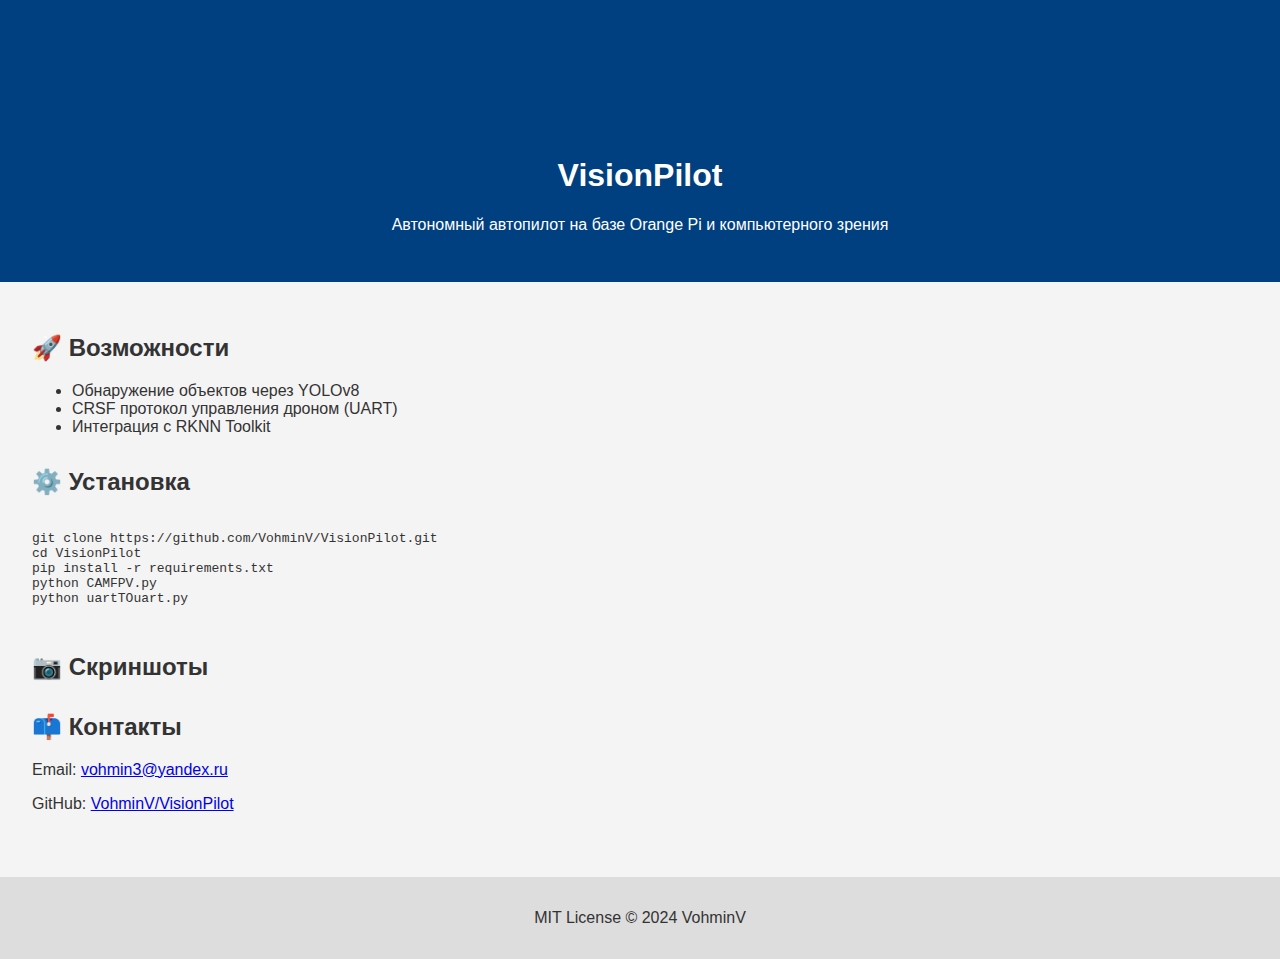
<file: docs/index.html>
<!DOCTYPE html>
<html lang="ru">
<head>
  <meta charset="UTF-8" />
  <meta name="viewport" content="width=device-width, initial-scale=1.0" />
  <title>VisionPilot</title>
  <link rel="stylesheet" href="style.css" />
</head>
<body>
  <header>
    <img src="images/logo.png" alt="VisionPilot logo" class="logo" />
    <h1>VisionPilot</h1>
    <p>Автономный автопилот на базе Orange Pi и компьютерного зрения</p>
  </header>

  <main>
    <section>
      <h2>🚀 Возможности</h2>
      <ul>
        <li>Обнаружение объектов через YOLOv8</li>
        <li>CRSF протокол управления дроном (UART)</li>
        <li>Интеграция с RKNN Toolkit</li>
      </ul>
    </section>

    <section>
      <h2>⚙️ Установка</h2>
      <pre><code>
git clone https://github.com/VohminV/VisionPilot.git
cd VisionPilot
pip install -r requirements.txt
python CAMFPV.py
python uartTOuart.py
      </code></pre>
    </section>

    <section>
      <h2>📷 Скриншоты</h2>

    </section>

    <section>
      <h2>📫 Контакты</h2>
      <p>Email: <a href="mailto:vohmin3@yandex.ru">vohmin3@yandex.ru</a></p>
      <p>GitHub: <a href="https://github.com/VohminV/VisionPilot" target="_blank">VohminV/VisionPilot</a></p>
    </section>
  </main>

  <footer>
    <p>MIT License © 2024 VohminV</p>
  </footer>
</body>
</html>
</file>
<file: docs/style.css>
body {
  font-family: Arial, sans-serif;
  background: #f4f4f4;
  color: #333;
  margin: 0;
  padding: 0;
}
header {
  background: #004080;
  color: white;
  padding: 2rem;
  text-align: center;
}
.logo {
  width: 100px;
}
main {
  padding: 2rem;
}
section {
  margin-bottom: 2rem;
}
.screenshot {
  width: 100%;
  max-width: 600px;
  display: block;
  margin-bottom: 1rem;
}
footer {
  background: #ddd;
  text-align: center;
  padding: 1rem;
}
</file>
